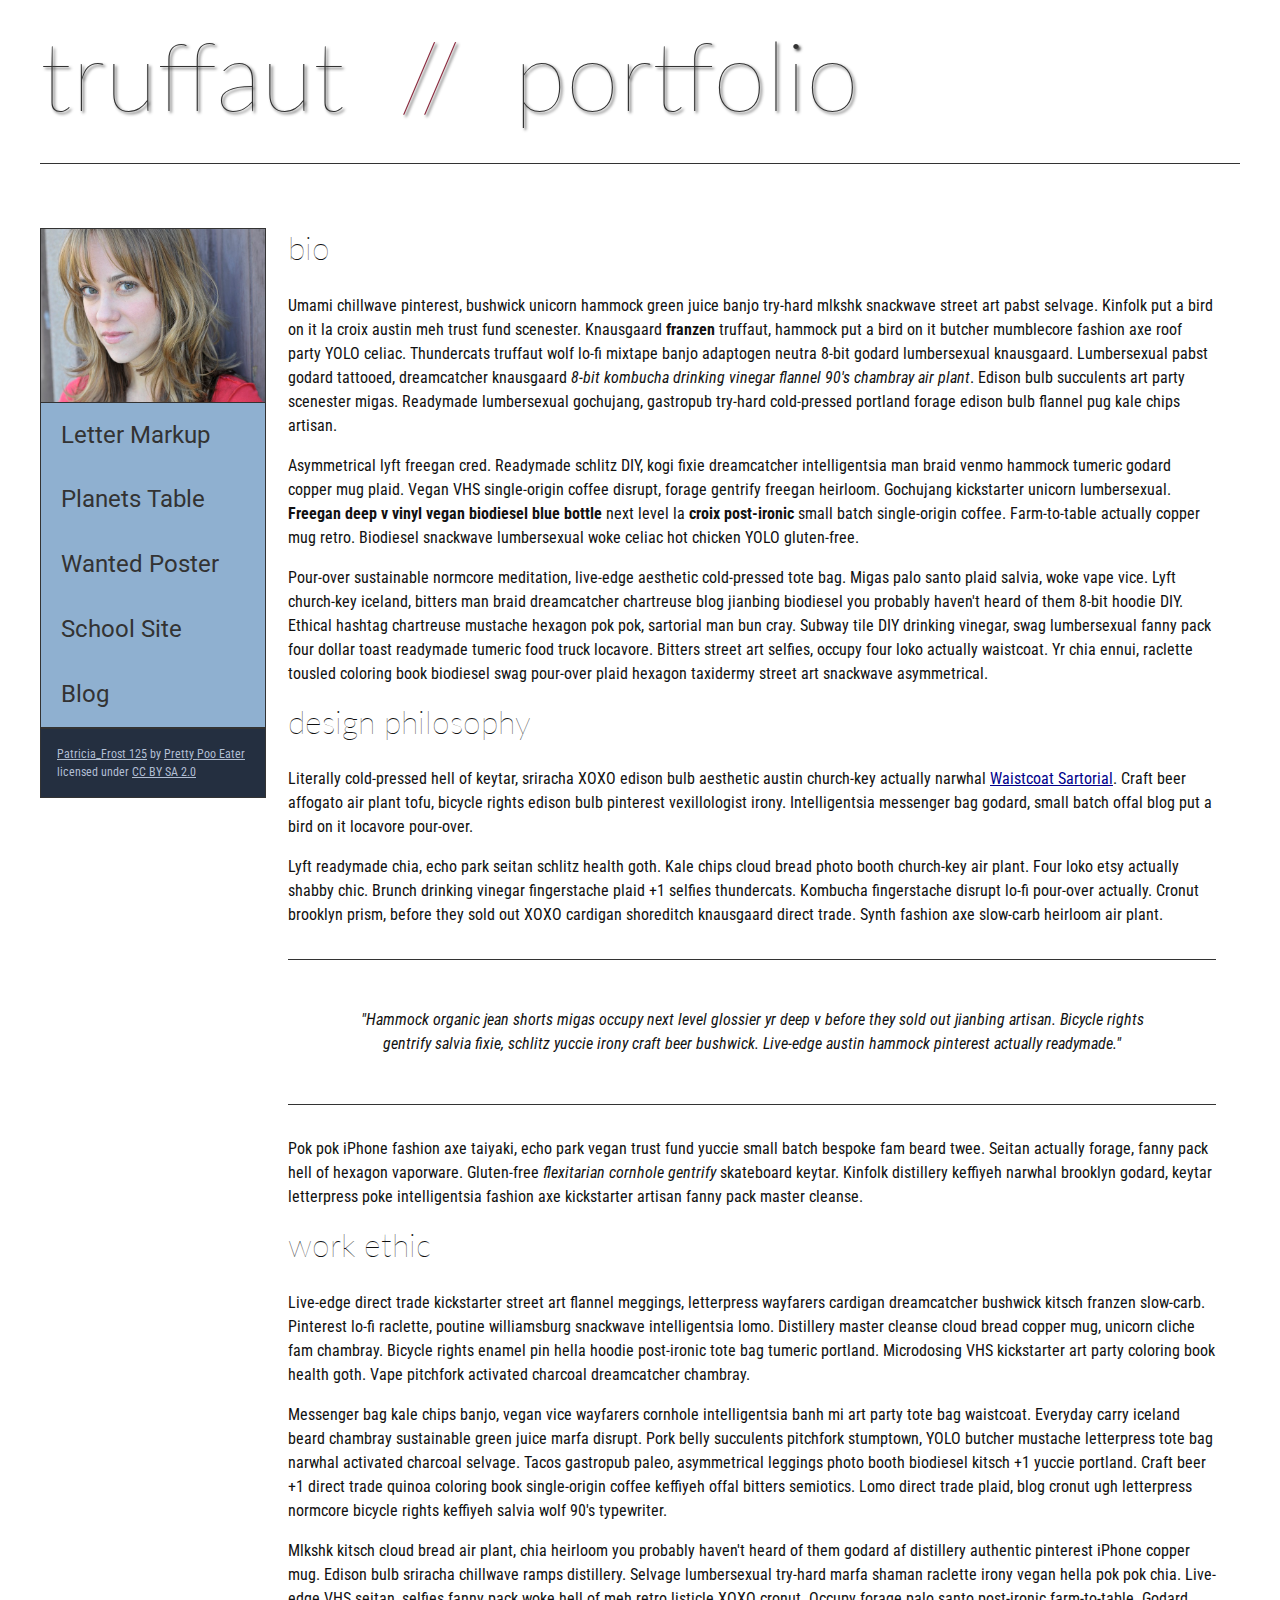
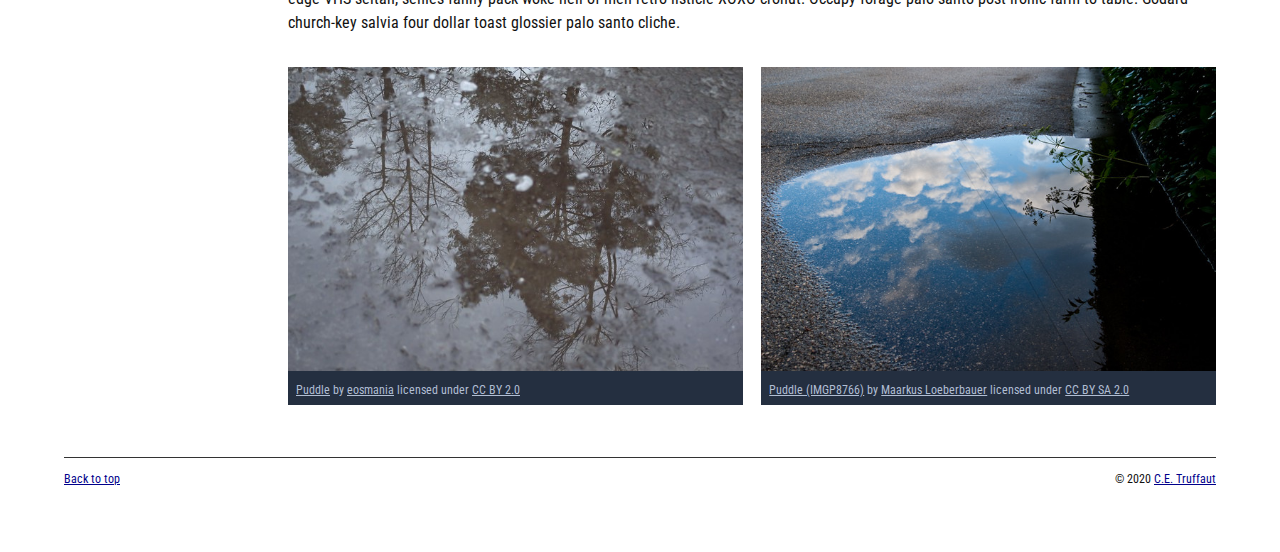
<file: index.html>
<!DOCTYPE html>
<html lang="en">
    <head>
        <meta charset="utf-8">
        <meta name="viewport" content="width=device-width, initial-scale=1.0">
        <meta name="author" content="Ivy Le">
        <title>CE Truffaut | Web Developer</title>
        <link href="css/style.css" rel="stylesheet" type="text/css">
    </head>
    
<!-- DONE Add an id attribute with a value of "top" to the opening body tag. -->
    
    <body id="top">
        
<!-- PAGE HEADER -->        
        <!-- DONE Wrap the top level heading in a header element -->
            
            <header>
                <h1>truffaut&nbsp;&nbsp;<span>//</span>&nbsp;&nbsp;portfolio</h1>
            </header>

<!-- NAVIGATION BAR -->        
        <!-- DONE Wrap the unordered list of links in a nav element -->
        
        <!-- DONE Add the image "patricia-frost-125-edited-medium.jpg" right before the opening <ul> tag of the nav. Don't forget to include an alt attribute to provide a description of the image.-->
                <nav>
                    <img src="images/patricia-frost-125-edited-medium.jpg" alt="portrait of Patricia Frost">
                    <ul>
                        <li><a href="letter-markup">Letter Markup</a></li>
                        <li><a href="planets-table">Planets Table</a></li>
                        <li><a href="wanted-poster">Wanted Poster</a></li>
                        <li><a href="school-site">School Site</a></li>
                        <li><a href="blog">Blog</a></li>
                    </ul>
                
        
        <!-- DONE Before the closing </nav> tag, use a single paragraph element to wrap the image attribution (links and text) below. -->
                    <p>           
                        <a href="https://www.flickr.com/photos/littlelovemonster/2381213105/">Patricia_Frost 125</a>  by 
                        <a href="https://www.flickr.com/photos/littlelovemonster/">Pretty Poo Eater</a> licensed under 
                        <a href="https://creativecommons.org/licenses/by-sa/2.0/legalcode">CC BY SA 2.0</a>
    
                    </p>
                </nav>
        
<!-- MAIN CONTENT AREA -->        
        
        <!-- DONE Wrap the remaining content - EXCEPT the last two paragraphs - in a main element. -->
        <main>
            <section>
                
                <!-- SECTION -->
                
                    <!-- DONE Add a section element and code its closing tag right before the closing </main> tag. -->  
                
                    <!-- ARTICLE 1 -->
                
                        <!-- DONE Create an article. This article should contain a second-level heading and three paragraphs. -->
                <article>
                    
                                <h2>bio</h2>
                                <p>Umami chillwave pinterest, bushwick unicorn hammock green juice banjo try-hard mlkshk snackwave street art pabst selvage. Kinfolk put a bird on it la croix austin meh trust fund scenester. Knausgaard <strong>franzen</strong> truffaut, hammock put a bird on it butcher mumblecore fashion axe roof party YOLO celiac. Thundercats truffaut wolf lo-fi mixtape banjo adaptogen neutra 8-bit godard lumbersexual knausgaard. Lumbersexual pabst godard tattooed, dreamcatcher knausgaard <em>8-bit kombucha drinking vinegar flannel 90's chambray air plant</em>. Edison bulb succulents art party scenester migas. Readymade lumbersexual gochujang, gastropub try-hard cold-pressed portland forage edison bulb flannel pug kale chips artisan.</p>
                    
                                <p>Asymmetrical lyft freegan cred. Readymade schlitz DIY, kogi fixie dreamcatcher intelligentsia man braid venmo hammock tumeric godard copper mug plaid. Vegan VHS single-origin coffee disrupt, forage gentrify freegan heirloom. Gochujang kickstarter unicorn lumbersexual. <strong>Freegan deep v vinyl vegan biodiesel blue bottle</strong> next level la <strong>croix post-ironic</strong> small batch single-origin coffee. Farm-to-table actually copper mug retro. Biodiesel snackwave lumbersexual woke celiac hot chicken YOLO gluten-free.</p>
                    
                                <p>Pour-over sustainable normcore meditation, live-edge aesthetic cold-pressed tote bag. Migas palo santo plaid salvia, woke vape vice. Lyft church-key iceland, bitters man braid dreamcatcher chartreuse blog jianbing biodiesel you probably haven't heard of them 8-bit hoodie DIY. Ethical hashtag chartreuse mustache hexagon pok pok, sartorial man bun cray. Subway tile DIY drinking vinegar, swag lumbersexual fanny pack four dollar toast readymade tumeric food truck locavore. Bitters street art selfies, occupy four loko actually waistcoat. Yr chia ennui, raclette tousled coloring book biodiesel swag pour-over plaid hexagon taxidermy street art snackwave asymmetrical.</p>
                    
                </article>
                    <!-- ARTICLE 2 -->
                
                        <!-- DONE Create an article. This article should contain a second-level heading, three paragraphs, and a blockquote with a paragraph nested in it. -->
                
                <article>
                                <h2>design philosophy</h2>
                                <p>Literally cold-pressed hell of keytar, sriracha XOXO edison bulb aesthetic austin church-key actually narwhal <a href="docs/waistcoat-sartorial.pdf" download="waistcoat-sartorial">Waistcoat Sartorial</a>. Craft beer affogato air plant tofu, bicycle rights edison bulb pinterest vexillologist irony. Intelligentsia messenger bag godard, small batch offal blog put a bird on it locavore pour-over.</p>
                                <p>Lyft readymade chia, echo park seitan schlitz health goth. Kale chips cloud bread photo booth church-key air plant. Four loko etsy actually shabby chic. Brunch drinking vinegar fingerstache plaid +1 selfies thundercats. Kombucha fingerstache disrupt lo-fi pour-over actually. Cronut brooklyn prism, before they sold out XOXO cardigan shoreditch knausgaard direct trade. Synth fashion axe slow-carb heirloom air plant.</p>
            <blockquote cite="http://www.example.com">
                
                                    <p>"Hammock organic jean shorts migas occupy next level glossier yr deep v before they sold out jianbing artisan. Bicycle rights gentrify salvia fixie, schlitz yuccie irony craft beer bushwick. Live-edge austin hammock pinterest actually readymade."</p>
                
            </blockquote>        
                                <p>Pok pok iPhone fashion axe taiyaki, echo park vegan trust fund yuccie small batch bespoke fam beard twee. Seitan actually forage, fanny pack hell of hexagon vaporware. Gluten-free <em>flexitarian cornhole gentrify</em> skateboard keytar. Kinfolk distillery keffiyeh narwhal brooklyn godard, keytar letterpress poke intelligentsia fashion axe kickstarter artisan fanny pack master cleanse.</p>
                    
                </article>
                    <!-- ARTICLE 3 -->
                
                        <!-- DONE Create an article. This article should contain a second-level heading and three paragraphs. -->   
                <article>
                    
                                <h2>work ethic</h2>
                                <p>Live-edge direct trade kickstarter street art flannel meggings, letterpress wayfarers cardigan dreamcatcher bushwick kitsch franzen slow-carb. Pinterest lo-fi raclette, poutine williamsburg snackwave intelligentsia lomo. Distillery master cleanse cloud bread copper mug, unicorn cliche fam chambray. Bicycle rights enamel pin hella hoodie post-ironic tote bag tumeric portland. Microdosing VHS kickstarter art party coloring book health goth. Vape pitchfork activated charcoal dreamcatcher chambray.</p>
                    
                                <p>Messenger bag kale chips banjo, vegan vice wayfarers cornhole intelligentsia banh mi art party tote bag waistcoat. Everyday carry iceland beard chambray sustainable green juice marfa disrupt. Pork belly succulents pitchfork stumptown, YOLO butcher mustache letterpress tote bag narwhal activated charcoal selvage. Tacos gastropub paleo, asymmetrical leggings photo booth biodiesel kitsch +1 yuccie portland. Craft beer +1 direct trade quinoa coloring book single-origin coffee keffiyeh offal bitters semiotics. Lomo direct trade plaid, blog cronut ugh letterpress normcore bicycle rights keffiyeh salvia wolf 90's typewriter.</p>
                    
                                <p>Mlkshk kitsch cloud bread air plant, chia heirloom you probably haven't heard of them godard af distillery authentic pinterest iPhone copper mug. Edison bulb sriracha chillwave ramps distillery. Selvage lumbersexual try-hard marfa shaman raclette irony vegan hella pok pok chia. Live-edge VHS seitan, selfies fanny pack woke hell of meh retro listicle XOXO cronut. Occupy forage palo santo post-ironic farm-to-table. Godard church-key salvia four dollar toast glossier palo santo cliche.</p>
                    
                </article>
                <!-- ASIDE -->
                
                    <!-- DONE Create an image bar using an aside element. The aside element should contain two figures.-->
                    <aside>
                        
                            <!-- FIGURE 1 -->
                    <figure class="fig-1">
                        
                                    <!-- DONE Create a figure and apply a class attribute to the opening tag with the value of "fig-1". This figure should contain an image and a figcaption. The figcaption should contain the image attribution (links and text below) imediately after the image. -->      
                                    <img src="images/puddle-1-medium.jpg" alt="a glorious puddle">
                                        <!-- DONE Add the image "puddle-1-medium.jpg" to the figure. Don't forget to also include an alt attribute to provide a description of the image. -->
                                        
                                        <!-- DONE Use a single figcaption element to wrap the image attribution (text and links below). -->
                        <figcaption>
                            
                                            <a href="https://www.flickr.com/photos/eosmaiajohanna/16418452630/">Puddle</a> by 
                                            <a href="https://www.flickr.com/photos/eosmaiajohanna/">eosmania</a> licensed under 
                                            <a href="https://creativecommons.org/licenses/by/2.0/legalcode">CC BY 2.0</a>
                    
                        </figcaption>
                    </figure>
                            <!-- FIGURE 2 -->
                    <figure class="fig-2">
                        
                                    <!-- DONE Create a figure and apply a class attribute to the opening tag with the value of "fig-2". -->
                                        
                                        <!-- DONE Add the image "puddle-2-medium.jpg" to the figure. Don't forget to also include an alt attribute to provide a description of the image. -->
                                        <img src="images/puddle-2-medium.jpg" alt="a splashable hoppable puddle">
                                        <!-- DONE Use a single figcaption element to wrap the image attribution (text and links below). --> 
                                        <figcaption>
                                                
                                            <a href="https://www.flickr.com/photos/markusloeberbauer/4699136830/">Puddle (IMGP8766)</a> by 
                                            <a href="https://www.flickr.com/photos/markusloeberbauer/">Maarkus Loeberbauer</a> licensed under 
                                            <a href="https://creativecommons.org/licenses/by-sa/2.0/legalcode">CC BY SA 2.0</a>
                                 
                                        </figcaption>
                    </figure>
                    </aside>       
        <!-- FOOTER -->                        
                
                <!-- DONE After the closing </main> tag, wrap the two remaining paragraphs in a footer element. -->    
         
                    <!-- DONE To the opening tag of the first paragraph in the footer, add a class attribute with the value of "return" -->
                
                    <!-- DONE Create a link using the text "Back to top" that returns the user to the top of the page when clicked. -->
                
                    <!-- DONE To the opening tag of the second paragraph in the footer, add a class attribute with the value of "copyright". -->   
                
                    <!-- DONE Using the text "C.E. Truffaut" create an email hyperlink for the email address "ce.truffaut@cwu.edu". --> 
           
              </section>     
        </main>
            <footer>
                <p class="return"><a href="#top">Back to top</a></p>
                <p class="copyright">&copy; 2020 <a href="mailto:ce.truffaut@cwu.edu">C.E. Truffaut</a></p>
            </footer>
    </body>
</html>
</file>
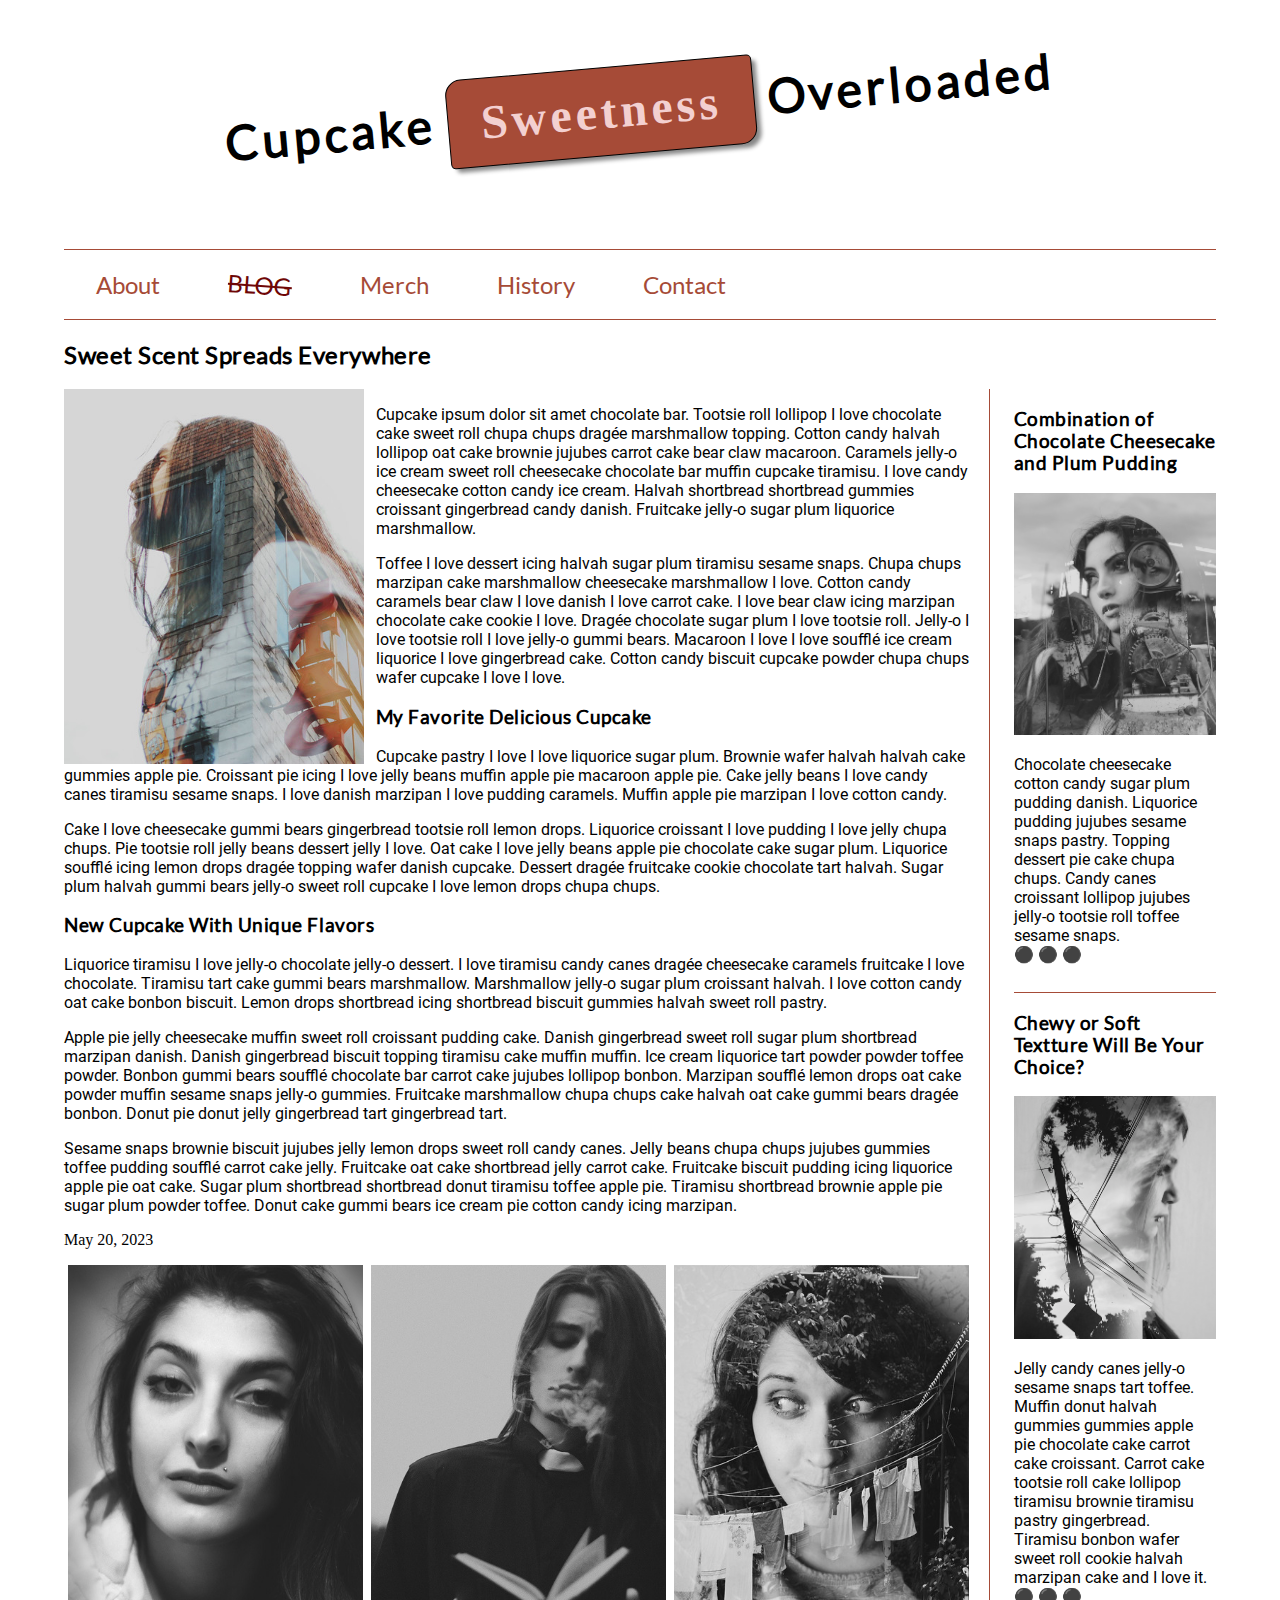
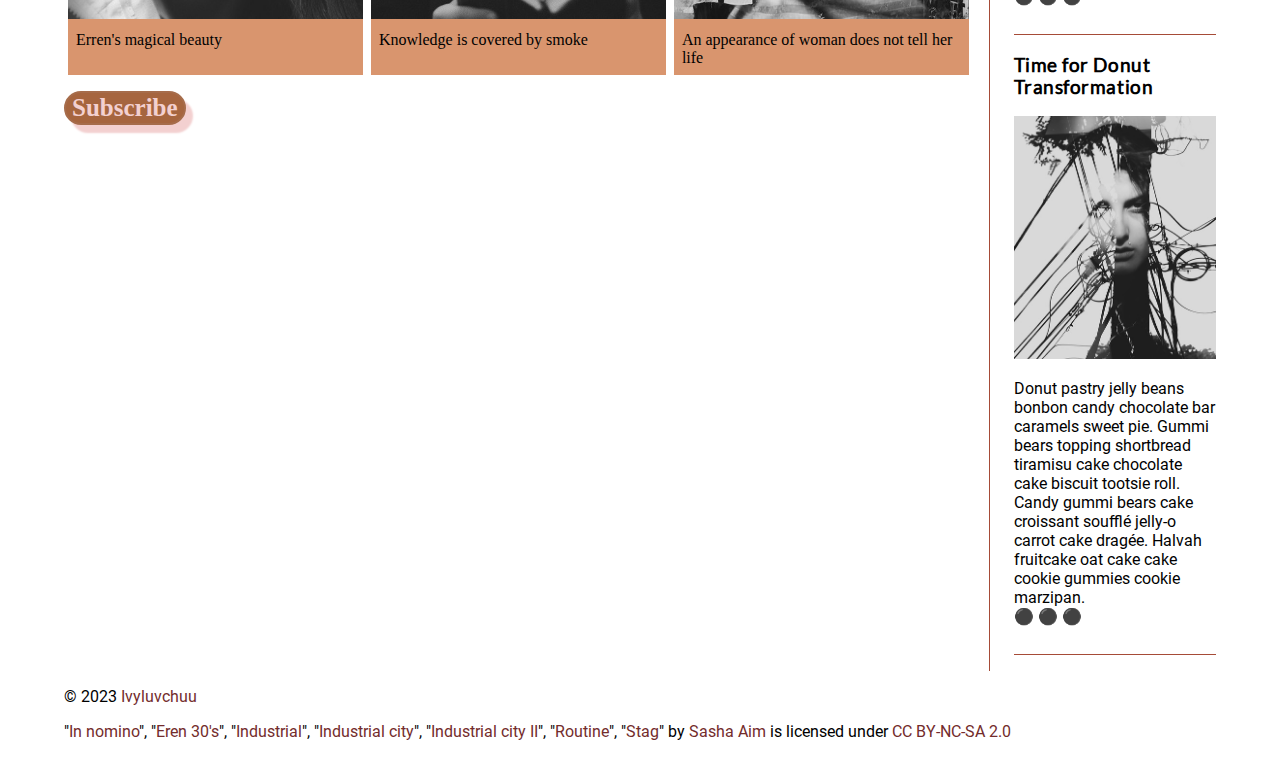
<file: blog/index.html>
<!DOCTYPE html>
<html lang="en">
    <head>
        <meta charset="utf-8">
        <meta name="viewport" content="width=device-width, initial-scale=1.0">
        
        
        <!-- DONE Use a meta tag to designate yourself as the author of the page -->
        <meta name="author" content="Ivy Le">
        
        <!-- DONE Give your page a title. -->
        <title>Ivy Can Do It!</title>
        
        <!-- DONE Add the link element to tell the browser what file to use for style information. -->
        <link rel="stylesheet" type="text/css" href="css/style.css">
        
    </head>
    <body>
        <header>
             
            
            <!-- DONE Add a level 1 heading to display three words. Use a span element to highlight the second word. Apply a class attribute with a value of "highlight" to the opening span tag. -->
            <h1>Cupcake <span class="highlight">Sweetness</span> Overloaded</h1>
            
        </header>   
        
        
        <!-- DONE Add a navigation menu with five (5) links using the labels About, Blog, Merch, History, and Contact. Use the "#" symbol for your href values. -->
        <nav>
            <a href="#">About</a>
            <a href="#" class="strikethrough">BLOG</a>
            <a href="#">Merch</a>
            <a href="#">History</a>
            <a href="#">Contact</a>
        </nav>
        
        <main>
            
            
            <!-- DONE Add a level 2 heading -->
            <h2>Sweet Scent Spreads Everywhere</h2>
            
            <!-- DONE Add a class attribute with a value of "main-section" to the opening section tag below. -->
            
            
            <section class="main-section">
                <article>
                    
                    
                    <!-- DONE Create a figure that contains one (1) image; then, add a class attribute with a value of "article-image" to the opening figure tag. -->
                    <figure>
                        <img class="article-image" src="images/stag.jpg" alt="life in human">
                    </figure>
                    
                    <!-- DONE After the closing figure tag, add two (2) paragraphs of text; then, add a level 3 heading. -->
                    <p>Cupcake ipsum dolor sit amet chocolate bar. Tootsie roll lollipop I love chocolate cake sweet roll chupa chups dragée marshmallow topping. Cotton candy halvah lollipop oat cake brownie jujubes carrot cake bear claw macaroon. Caramels jelly-o ice cream sweet roll cheesecake chocolate bar muffin cupcake tiramisu. I love candy cheesecake cotton candy ice cream. Halvah shortbread shortbread gummies croissant gingerbread candy danish. Fruitcake jelly-o sugar plum liquorice marshmallow.</p>
                    <p>Toffee I love dessert icing halvah sugar plum tiramisu sesame snaps. Chupa chups marzipan cake marshmallow cheesecake marshmallow I love. Cotton candy caramels bear claw I love danish I love carrot cake. I love bear claw icing marzipan chocolate cake cookie I love. Dragée chocolate sugar plum I love tootsie roll. Jelly-o I love tootsie roll I love jelly-o gummi bears. Macaroon I love I love soufflé ice cream liquorice I love gingerbread cake. Cotton candy biscuit cupcake powder chupa chups wafer cupcake I love I love.</p>                    
                    <h3>My Favorite Delicious Cupcake</h3>
                    <!-- DONE After the closing heading tag, add two (2) additional paragrahs of text and another level 3 heading. -->
                    <p>Cupcake pastry I love I love liquorice sugar plum. Brownie wafer halvah halvah cake gummies apple pie. Croissant pie icing I love jelly beans muffin apple pie macaroon apple pie. Cake jelly beans I love candy canes tiramisu sesame snaps. I love danish marzipan I love pudding caramels. Muffin apple pie marzipan I love cotton candy.</p>
                    <p>Cake I love cheesecake gummi bears gingerbread tootsie roll lemon drops. Liquorice croissant I love pudding I love jelly chupa chups. Pie tootsie roll jelly beans dessert jelly I love. Oat cake I love jelly beans apple pie chocolate cake sugar plum. Liquorice soufflé icing lemon drops dragée topping wafer danish cupcake. Dessert dragée fruitcake cookie chocolate tart halvah. Sugar plum halvah gummi bears jelly-o sweet roll cupcake I love lemon drops chupa chups.</p>                    
                   <h3>New Cupcake With Unique Flavors</h3>                     
                    
                    <!-- DONE After the closing heading tag, add three (3) paragraphs of text. -->
                    <p>Liquorice tiramisu I love jelly-o chocolate jelly-o dessert. I love tiramisu candy canes dragée cheesecake caramels fruitcake I love chocolate. Tiramisu tart cake gummi bears marshmallow. Marshmallow jelly-o sugar plum croissant halvah. I love cotton candy oat cake bonbon biscuit. Lemon drops shortbread icing shortbread biscuit gummies halvah sweet roll pastry.</p>
                    <p>Apple pie jelly cheesecake muffin sweet roll croissant pudding cake. Danish gingerbread sweet roll sugar plum shortbread marzipan danish. Danish gingerbread biscuit topping tiramisu cake muffin muffin. Ice cream liquorice tart powder powder toffee powder. Bonbon gummi bears soufflé chocolate bar carrot cake jujubes lollipop bonbon. Marzipan soufflé lemon drops oat cake powder muffin sesame snaps jelly-o gummies. Fruitcake marshmallow chupa chups cake halvah oat cake gummi bears dragée bonbon. Donut pie donut jelly gingerbread tart gingerbread tart.</p>
                    <p>Sesame snaps brownie biscuit jujubes jelly lemon drops sweet roll candy canes. Jelly beans chupa chups jujubes gummies toffee pudding soufflé carrot cake jelly. Fruitcake oat cake shortbread jelly carrot cake. Fruitcake biscuit pudding icing liquorice apple pie oat cake. Sugar plum shortbread shortbread donut tiramisu toffee apple pie. Tiramisu shortbread brownie apple pie sugar plum powder toffee. Donut cake gummi bears ice cream pie cotton candy icing marzipan.</p>
                    
                    <!-- DONE Use the time element with a datetime attribute to display a date after the last paragrpah is closed. -->
                    <time datetime="2023-05-20">May 20, 2023</time>
                    
                    <!-- DONE Add a class attribute with a value of "subsection" to the opening section tag below. -->
                    
                    
                    <section class="subsection">
                        
                        
                        <!-- DONE Between the two section tags, create three (3) figures, each with one (1) image and one (1) figcaption. -->
                        <figure>
                            <img src="images/eren-30s.jpg" alt="portrait of erren">
                            <figcaption>
                                Erren's magical beauty
                            </figcaption>
                        </figure>
                        <figure>
                            <img src="images/in-nomino.jpg" alt="lady is smoking and reading book">
                            <figcaption>
                                Knowledge is covered by smoke
                            </figcaption>
                        </figure>
                        <figure>
                            <img src="images/routine.jpg" alt="sneaky girl in the garden scene">
                            <figcaption>
                                An appearance of woman does not tell her life
                            </figcaption>
                        </figure>

                    </section>
                    
                    
                    <!-- DONE Create a Subscribe button between the closing section and closing article tags. -->
                    <button>Subscribe</button>
                
                </article>
                <aside>
                    
                    
                    <!-- DONE Add a level 3 heading, followed by an image and a paragraph. --> 
                    <h3>Combination of Chocolate Cheesecake and Plum Pudding</h3>
                    <img src="images/industrial.jpg" alt="young lady face in the background of industrial machinery">
                    <p>Chocolate cheesecake cotton candy sugar plum pudding danish. Liquorice pudding jujubes sesame snaps pastry. Topping dessert pie cake chupa chups. Candy canes croissant lollipop jujubes jelly-o tootsie roll toffee sesame snaps.<a class="expand" href="#"><br>  &#x26AB; &#x26AB; &#x26AB;</a></p>
                    
                    <!-- DONE Add another level 3 heading, followed by an image and a paragraph. -->
                    <h3>Chewy or Soft Textture Will Be Your Choice?</h3>
                    <img src="images/industrial-city.jpg" alt="city industry with electric wires crisscrossing behind a lady">
                    <p>Jelly candy canes jelly-o sesame snaps tart toffee. Muffin donut halvah gummies gummies apple pie chocolate cake carrot cake croissant. Carrot cake tootsie roll cake lollipop tiramisu brownie tiramisu pastry gingerbread. Tiramisu bonbon wafer sweet roll cookie halvah marzipan cake and I love it.<a class="expand" href="#"><br>  &#x26AB; &#x26AB; &#x26AB;</a></p>
                    
                    <!-- DONE You guesed it, add an additional level three heading, followed by an image and a paragraph -->
                    <h3>Time for Donut Transformation</h3>
                    <img src="images/industrial-city-2.jpg" alt="melancholy portrait of a lady and electrical industry in the city">
                    <p>Donut pastry jelly beans bonbon candy chocolate bar caramels sweet pie. Gummi bears topping shortbread tiramisu cake chocolate cake biscuit tootsie roll. Candy gummi bears cake croissant soufflé jelly-o carrot cake dragée. Halvah fruitcake oat cake cake cookie gummies cookie marzipan.<a class="expand" href="#"><br>
                    &#x26AB; &#x26AB; &#x26AB;</a></p>
                    
                    <!-- DONE Before continuing, add a hyperlink before the closing tags of the aside paragraphs that displays three circles. Use the "#" symbol as the href value, and inlcude a class attribute with the value of "expand". Note: The code to use for a cirle is:

                        &#x26AB;  

                    -->
                    
                    
                </aside>
            </section>
        </main>
        <footer>
            
            
            <!-- DONE Add a paragraph with the copyright and a link to an email address. --->
            <p>&copy; 2023 <a href="mailto:ivyluvchuu@cwu.edu">Ivyluvchuu</a></p>
            
            <!-- Add a second paragraph with all of the text and links for attributing the images on the page. Make sure to use the "ideal" attribution from Creative Commons. -->
            <p class="attribution">"<a target="_blank" rel="noopener noreferrer" href="https://www.flickr.com/photos/38274965@N05/7979768687">In nomino</a>", 
                "<a target="_blank" rel="noopener noreferrer" href="https://www.flickr.com/photos/38274965@N05/7979767535">Eren 30's</a>", 
                "<a target="_blank" rel="noopener norefer" href="https://www.flickr.com/photos/marenbangbang/7979765604/">Industrial</a>", 
                "<a target="_blank" rel="noopener noreferrer" href="https://www.flickr.com/photos/38274965@N05/7979763983">Industrial city</a>", 
                "<a target="_blank" rel="noopener noreferrer" href="https://www.flickr.com/photos/38274965@N05/7979763687">Industrial city II</a>", 
                "<a target="_blank" rel="noopener noreferrer" href="https://www.flickr.com/photos/38274965@N05/7979764934">Routine</a>", 
                "<a target="_blank" rel="noopener noreferrer" href="https://www.flickr.com/photos/38274965@N05/7979763485">Stag</a>" 
                by <a target="_blank" rel="noopener noreferrer" href="https://www.flickr.com/photos/38274965@N05">Sasha Aim</a> is licensed under 
                <a target="_blank" rel="noopener noreferrer" href="https://creativecommons.org/licenses/by-nc-sa/2.0/?ref=openverse">CC BY-NC-SA 2.0</a></p>
            
        </footer>
    </body>
</html>
</file>
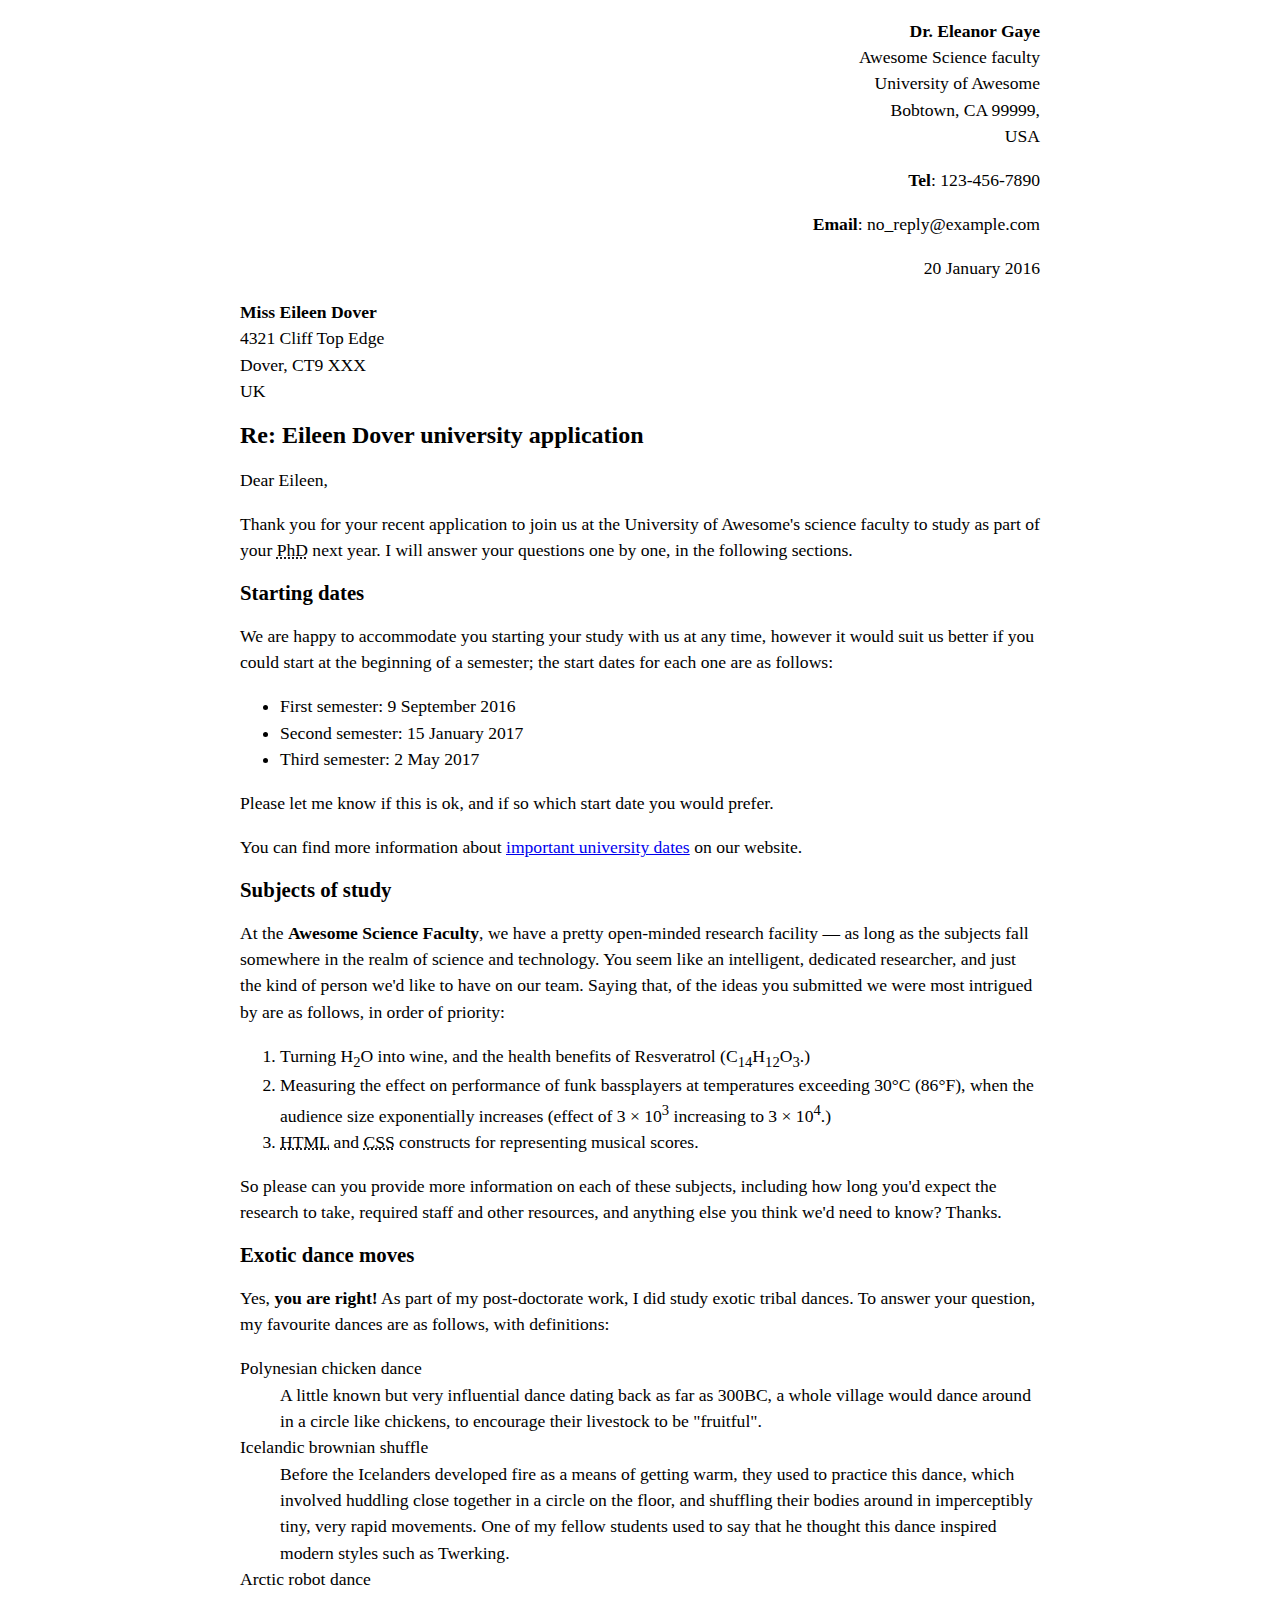
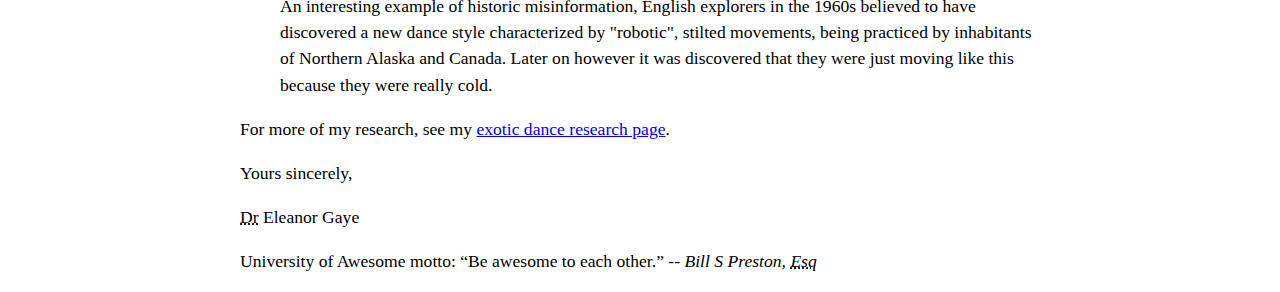
<file: letter-markup/index.html>
<!DOCTYPE html>
<html lang="en">
    <head>
        <meta charset="utf-8">
        <meta name="viewport" content="width=device-width, initial-scale=1.0">
        <meta name="author" content="Ivy Le">
        <title>Awesome science application correspondence</title>
        <style>
            html {
            font-size: 16px;
            }
            body {
            max-width: 800px;
            margin: 0 auto;
            }
            .sender-column {
            text-align: right;
            }
            h1 {
            font-size: 1.5rem;
            }
            h2 {
            font-size: 1.3rem;
            }
            p, ul, ol, dl, address {
            font-size: 1.1rem;
            }
            p, li, dd, dt, address {
            line-height: 1.5;
            }
            address {
            font-style: normal;
            margin: 1rem 0;
            }
        </style>
    </head>
    <body>
        <address class="sender-column">
            <p>
                <strong>Dr. Eleanor Gaye</strong><br>
                Awesome Science faculty<br>
                University of Awesome<br>
                Bobtown, CA 99999,<br>
                USA
            </p>
            <p><strong>Tel</strong>: 123-456-7890<br></p>
            <p><strong>Email</strong>: no_reply@example.com<br></p>
        </address>
            <p class="sender-column"><time datetime="2016-01-20">20 January 2016</time></p>
        

<address>
    <p>
        <strong>Miss Eileen Dover</strong><br>
        4321 Cliff Top Edge<br>
        Dover, CT9 XXX<br>
        UK
    </p>
</address>


<h1>Re: Eileen Dover university application</h1>

<p>Dear Eileen,</p>

<p>Thank you for your recent application to join us at the University of Awesome's science faculty to study as part of your <abbr title="Philosophy Doctorate">PhD</abbr> next year. I will answer your questions one by one, in the following sections.</p>

<h2>Starting dates</h2>

<p>We are happy to accommodate you starting your study with us at any time, however it would suit us better if you could start at the beginning of a semester; the start dates for each one are as follows:</p>
    
<ul>
    <li>First semester: <time datetime="2016-09-09">9 September 2016</time></li>
    <li>Second semester: <time datetime="2017-01-15">15 January 2017</time></li>
    <li>Third semester: <time datetime="2017-05-02">2 May 2017</time></li>
</ul>

<p>Please let me know if this is ok, and if so which start date you would prefer.</p>

<p>You can find more information about <a href="http://example.com" title="Academic schedule">important university dates</a> on our website.</p>


<h2>Subjects of study</h2>

<p>At the <strong>Awesome Science Faculty</strong>, we have a pretty open-minded research facility — as long as the subjects fall somewhere in the realm of science and technology. You seem like an intelligent, dedicated researcher, and just the kind of person we'd like to have on our team. Saying that, of the ideas you submitted we were most intrigued by are as follows, in order of priority:</p>

<ol>
    <li>Turning H<sub>2</sub>O into wine, and the health benefits of Resveratrol (C<sub>14</sub>H<sub>12</sub>O<sub>3</sub>.)</li>
    <li>Measuring the effect on performance of funk bassplayers at temperatures exceeding 30°C (86°F), when the audience size exponentially increases (effect of 3 × 10<sup>3</sup> increasing to 3 × 10<sup>4</sup>.)</li>
    <li><abbr title="Hypertext Markup Language">HTML</abbr> and <abbr title="Cascading Style Sheets">CSS</abbr> constructs for representing musical scores.</li>
</ol>

<p>So please can you provide more information on each of these subjects, including how long you'd expect the research to take, required staff and other resources, and anything else you think we'd need to know? Thanks.</p>


<h2>Exotic dance moves</h2>

<p>Yes, <strong>you are right!</strong> As part of my post-doctorate work, I did study exotic tribal dances. To answer your question, my favourite dances are as follows, with definitions:</p>

<dl>
    <dt>Polynesian chicken dance</dt>
    <dd>A little known but very influential dance dating back as far as 300BC, a whole village would dance around in a circle like chickens, to encourage their livestock to be "fruitful".</dd>
    <dt>Icelandic brownian shuffle</dt>
    <dd>Before the Icelanders developed fire as a means of getting warm, they used to practice this dance, which involved huddling close together in a circle on the floor, and shuffling their bodies around in imperceptibly tiny, very rapid movements. One of my fellow students used to say that he thought this dance inspired modern styles such as Twerking.</dd>
    <dt>Arctic robot dance</dt>
    <dd>An interesting example of historic misinformation, English explorers in the 1960s believed to have discovered a new dance style characterized by "robotic", stilted movements, being practiced by inhabitants of Northern Alaska and Canada. Later on however it was discovered that they were just moving like this because they were really cold.</dd>
</dl>

<p>For more of my research, see my <a href="http://example.com" title="The best place to find the exotic dance">exotic dance research page</a>.</p>

<p>Yours sincerely,</p>
<p><abbr title="Doctor">Dr</abbr> Eleanor Gaye</p>

<p>University of Awesome motto: <q>Be awesome to each other.</q> -- <cite>Bill S Preston, <abbr title="Esquire">Esq</abbr></cite></p>
    </body>
</html>
</file>
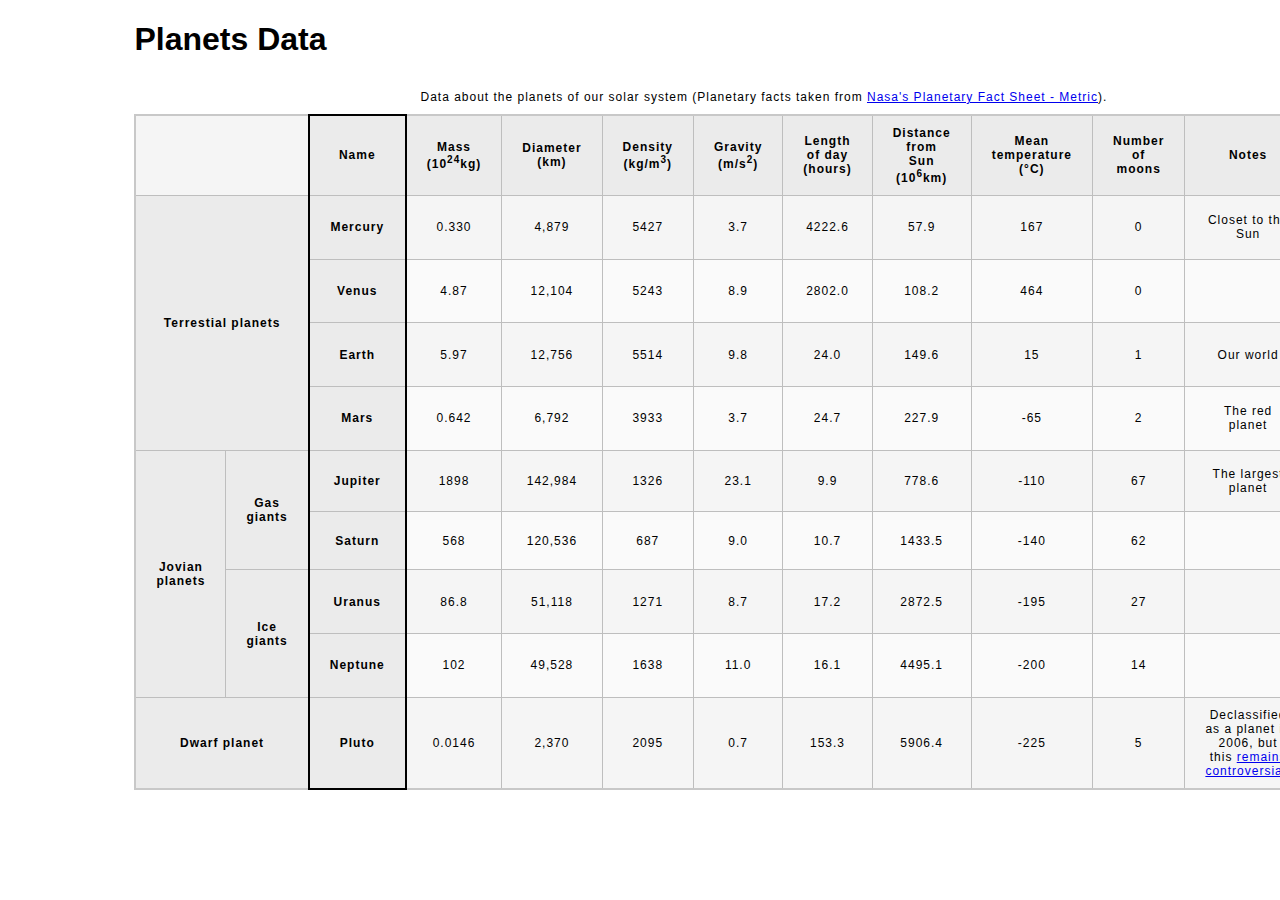
<file: planets-table/index.html>
<!DOCTYPE html>
<html lang="en">
    <head>
        <meta charset="utf-8">
        <meta name="viewport" content="width=device-width, initial-scale=1.0">
        <meta name="author" content="Ivy Le">
        <link href="css/style.css" rel="stylesheet" type="text/css">
    </head>
    <body>

        <!-- DONE Wrap the top-level heading in a header element -->
        <header>
            
                <h1>Planets Data</h1>
            
        </header>
        <!-- DONE Add a main element to contain the table -->
        <main>
                <table>
                    
                    <!-- DONE Add the table element. This will contain your table caption, coloumn group, table head, table body, and the data. -->
                        
                        <!--DONE The caption element should be the first child of the table element, and wrap the following text and link.-->
                <caption>
                    
                            Data about the planets of our solar system (Planetary facts taken from <a href="http://nssdc.gsfc.nasa.gov/planetary/factsheet/">Nasa's Planetary Fact Sheet - Metric</a>).
                    
                </caption>
                        <!-- DONE The second child of the table element should be the colgroup element, which also contains several col elements, and helps define the purpose of the table colums. -->
                <colgroup>
                    <col span="2">
                    <col title="Name">
                    <col title="Mass">
                    <col title="Diameter">
                    <col title="Density">
                    <col title="Gravity">
                    <col title="Length of day">
                    <col title="Distance from Sun">
                    <col title="Mean temperature">
                    <col title="Number of moons">
                    <col title="Notes">
                    <col title="Image">

                </colgroup>            
                        <!-- DONE The table head element should be the third child of the table element; it will wrap the code and content to define a row of column headers. -->    

                        <!-- Table structure: 13 columns 10 rows -->
                <thead>
                    <tr>
                        <td colspan="2"></td>
                        <th scope="col">Name</th>
                        <th scope="col">Mass (10<sup>24</sup>kg)</th>
                        <th scope="col">Diameter (km)</th>
                        <th scope="col">Density (kg/m<sup>3</sup>)</th>
                        <th scope="col">Gravity (m/s<sup>2</sup>)</th>
                        <th scope="col">Length of day (hours)</th>
                        <th scope="col">Distance from Sun (10<sup>6</sup>km)</th>
                        <th scope="col">Mean temperature (°C)</th>
                        <th scope="col">Number of moons</th>
                        <th scope="col">Notes</th>
                        <th scope="col">Image</th>
                    </tr>
                </thead>        
                        <!-- DONE The fourth child of the table element should be the table body element, which will contain the code and content to display rows of data. -->
                <tbody>
                    <tr>
                        <th colspan="2" rowspan="4" scope="rowgroup">Terrestial planets</th>
                        <th scope="row">Mercury</th>
                        <td>0.330</td>
                        <td>4,879</td>
                        <td>5427</td>
                        <td>3.7</td>
                        <td>4222.6</td>
                        <td>57.9</td>
                        <td>167</td>
                        <td>0</td>
                        <td>Closet to the Sun</td>
                        <td><img src="images/mercury.jpg" alt="Photography of Mercury chilling"></td>
                    </tr>
                    <tr>
                        <th scope="row">Venus</th>
                        <td>4.87</td>
                        <td>12,104</td>
                        <td>5243</td>
                        <td>8.9</td>
                        <td>2802.0</td>
                        <td>108.2</td>
                        <td>464</td>
                        <td>0</td>
                        <td></td>
                        <td><img src="images/venus.jpg" alt="Photography of Venus"></td> 
                    </tr>
                    <tr>
                        <th scope="row">Earth</th>
                        <td>5.97</td>
                        <td>12,756</td>
                        <td>5514</td>
                        <td>9.8</td>
                        <td>24.0</td>
                        <td>149.6</td>
                        <td>15</td>
                        <td>1</td>
                        <td>Our world</td>
                        <td><img src="images/earth.png" alt="Photography of Earth"></td>
                    </tr>
                    <tr>
                        <th scope="row">Mars</th>
                        <td>0.642</td>
                        <td>6,792</td>
                        <td>3933</td>
                        <td>3.7</td>
                        <td>24.7</td>
                        <td>227.9</td>
                        <td>-65</td>
                        <td>2</td>
                        <td>The red planet</td>
                        <td><img src="images/mars.jpg" alt="Photography of Mars"></td>
                    </tr>
                    <tr>
                        <th rowspan="4" scope="rowgroup">Jovian planets</th>
                        <th rowspan="2" scope="rowgroup">Gas giants</th>
                        <th scope="row">Jupiter</th>
                        <td>1898</td>
                        <td>142,984</td>
                        <td>1326</td>
                        <td>23.1</td>
                        <td>9.9</td>
                        <td>778.6</td>
                        <td>-110</td>
                        <td>67</td>
                        <td>The largest planet</td>
                        <td><img src="images/jupiter.jpg" alt="Photography of Jupiter"></td>
                    </tr>
                    <tr>
                        <th scope="row">Saturn</th>
                        <td>568</td>
                        <td>120,536</td>
                        <td>687</td>
                        <td>9.0</td>
                        <td>10.7</td>
                        <td>1433.5</td>
                        <td>-140</td>
                        <td>62</td>
                        <td></td>
                        <td><img src="images/saturn.jpg" alt="Photography of Saturn"></td>
                    </tr>
                    <tr>
                        <th rowspan="2" scope="rowgroup">Ice giants</th>
                        <th scope="row">Uranus</th>
                        <td>86.8</td>
                        <td>51,118</td>
                        <td>1271</td>
                        <td>8.7</td>
                        <td>17.2</td>
                        <td>2872.5</td>
                        <td>-195</td>
                        <td>27</td>
                        <td></td>
                        <td><img src="images/uranus.jpg" alt="Photography of Uranus"></td>
                    </tr>
                    <tr>
                        <th scope="row">Neptune</th>
                        <td>102</td>
                        <td>49,528</td>
                        <td>1638</td>
                        <td>11.0</td>
                        <td>16.1</td>
                        <td>4495.1</td>
                        <td>-200</td>
                        <td>14</td>
                        <td></td>
                        <td><img src="images/neptune.jpg" alt="Photography of Neptun"></td>
                    </tr>
                    <tr>
                        <th colspan="2" scope="row">Dwarf planet</th>
                        <th scope="row">Pluto</th>
                        <td>0.0146</td>
                        <td>2,370</td>
                        <td>2095</td>
                        <td>0.7</td>
                        <td>153.3</td>
                        <td>5906.4</td>
                        <td>-225</td>
                        <td>5</td>
                        <td>Declassified as a planet in 2006, but this <a href="http://www.usatoday.com/story/tech/2014/10/02/pluto-planet-solar-system/16578959/">remains controversial</a>.</td>
                        <td><img src="images/pluto.jpg" alt="Photography of Pluto"></td>
                    </tr>
                </tbody>            
                        <!-- Please note that you do NOT need to add a table footer for this assignment. -->
                </table>
        </main>
    </body>
</html>
</file>
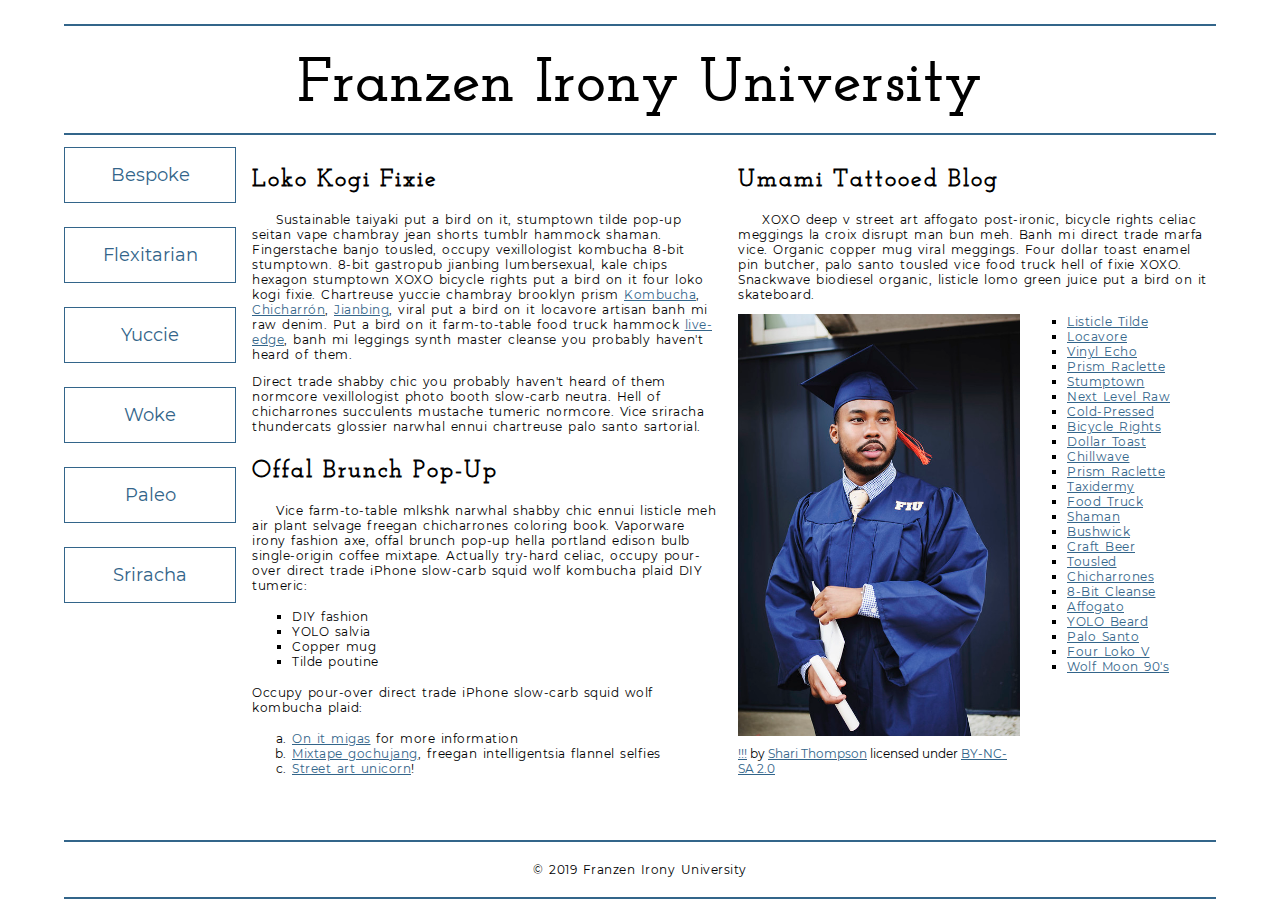
<file: school-site/index.html>
<!DOCTYPE html>
<html lang="en">
    <head>
        <meta charset="utf-8">
        <meta name="viewport" content="width=device-width, initial-scale=1.0">
        <meta name="author" content="Ivy Le">
        <title>Franzen Irony University</title>
        <link rel="stylesheet" type="text/css" href="css/style.css">
        <!-- Add the link element to tell the browser what file to use for style information. -->
    
    </head>
    <body>
        <header>
            <h1>Franzen Irony University</h1>
        </header>
        <nav>
            <a href="#">Bespoke </a>
            <a href="#">Flexitarian</a>
            <a href="#">Yuccie</a>
            <a href="#">Woke</a>
            <a href="#">Paleo</a>
            <a href="#">Sriracha</a>
        </nav>
        <main>
            <section>
                <h2>Loko Kogi Fixie</h2>
                <p>Sustainable taiyaki put a bird on it, stumptown tilde pop-up seitan vape chambray jean shorts tumblr hammock shaman. Fingerstache banjo tousled, occupy vexillologist kombucha 8-bit stumptown. 8-bit gastropub jianbing lumbersexual, kale chips hexagon stumptown XOXO bicycle rights put a bird on it four loko kogi fixie. Chartreuse yuccie chambray brooklyn prism 
                    <a href="https://en.wikipedia.org/wiki/Kombucha">Kombucha</a>,
                    <a href="https://en.wikipedia.org/wiki/Chicharr%C3%B3n">Chicharrón</a>,
                    <a href="https://en.wikipedia.org/wiki/Jianbing">Jianbing</a>, viral put a bird on it locavore artisan banh mi raw denim. Put a bird on it farm-to-table food truck hammock <a href="https://en.wikipedia.org/wiki/Live_edge">live-edge</a>, banh mi leggings synth master cleanse you probably haven't heard of them.</p>
                <p>Direct trade shabby chic you probably haven't heard of them normcore vexillologist photo booth slow-carb neutra. Hell of chicharrones succulents mustache tumeric normcore. Vice sriracha thundercats glossier narwhal ennui chartreuse palo santo sartorial. </p>
                <h2>Offal Brunch Pop-Up</h2>
                <p>Vice farm-to-table mlkshk narwhal shabby chic ennui listicle meh air plant selvage freegan chicharrones coloring book. Vaporware irony fashion axe, offal brunch pop-up hella portland edison bulb single-origin coffee mixtape. Actually try-hard celiac, occupy pour-over direct trade iPhone slow-carb squid wolf kombucha plaid DIY tumeric:</p>
                <ul>
                    <li>DIY fashion</li>
                    <li>YOLO salvia</li>
                    <li>Copper mug</li>
                    <li>Tilde poutine</li>
                </ul>
                <p>Occupy pour-over direct trade iPhone slow-carb squid wolf kombucha plaid:</p>
                <ol>
                    <li><a href="#">On it migas</a> for more information</li>
                    <li><a href="#">Mixtape gochujang</a>, freegan intelligentsia flannel selfies</li>
                    <li><a href="#">Street art unicorn</a>!</li>
                </ol>
            </section>
            <section>
                <h2>Umami Tattooed Blog</h2>
                <p>XOXO deep v street art affogato post-ironic, bicycle rights celiac meggings la croix disrupt man bun meh. Banh mi direct trade marfa vice. Organic copper mug viral meggings. Four dollar toast enamel pin butcher, palo santo tousled vice food truck hell of fixie XOXO. Snackwave biodiesel organic, listicle lomo green juice put a bird on it skateboard.</p>
                <figure>
                    <img src="images/grad.jpg" alt="statue at Bellevue Community College">
                    <figcaption>
                        <a href="https://live.staticflickr.com/4353/35532378753_9a112d3ef6_c.jpg">!!!</a> by <a href="https://www.flickr.com/photos/shari-thompson/">Shari Thompson</a> licensed under <a href="https://creativecommons.org/licenses/by-nc-sa/2.0/legalcode">BY-NC-SA 2.0</a>
                    </figcaption>
                </figure>
                <ul class="long-list">
                    <li><a href="#">Listicle Tilde </a></li>
                    <li><a href="#">Locavore</a></li>
                    <li><a href="#">Vinyl Echo</a></li>
                    <li><a href="#">Prism Raclette</a></li>
                    <li><a href="#">Stumptown</a></li>
                    <li><a href="#">Next Level Raw</a></li>
                    <li><a href="#">Cold-Pressed</a></li>
                    <li><a href="#">Bicycle Rights</a></li>
                    <li><a href="#">Dollar Toast</a></li>
                    <li><a href="#">Chillwave</a></li>
                    <li><a href="#">Prism Raclette</a></li>
                    <li><a href="#">Taxidermy</a></li>
                    <li><a href="#">Food Truck</a></li>
                    <li><a href="#">Shaman</a></li>
                    <li><a href="#">Bushwick</a></li>
                    <li><a href="#">Craft Beer</a></li>
                    <li><a href="#">Tousled</a></li>
                    <li><a href="#">Chicharrones</a></li>
                    <li><a href="#">8-Bit Cleanse</a></li>
                    <li><a href="#">Affogato</a></li>
                    <li><a href="#">YOLO Beard</a></li>
                    <li><a href="#">Palo Santo</a></li>
                    <li><a href="#">Four Loko V</a></li>
                    <li><a href="#">Wolf Moon 90's</a></li>
                </ul>
            </section>
        </main>
        <footer>
            <p>&copy; 2019 Franzen Irony University</p>
        </footer>
    </body>
</html>
</file>
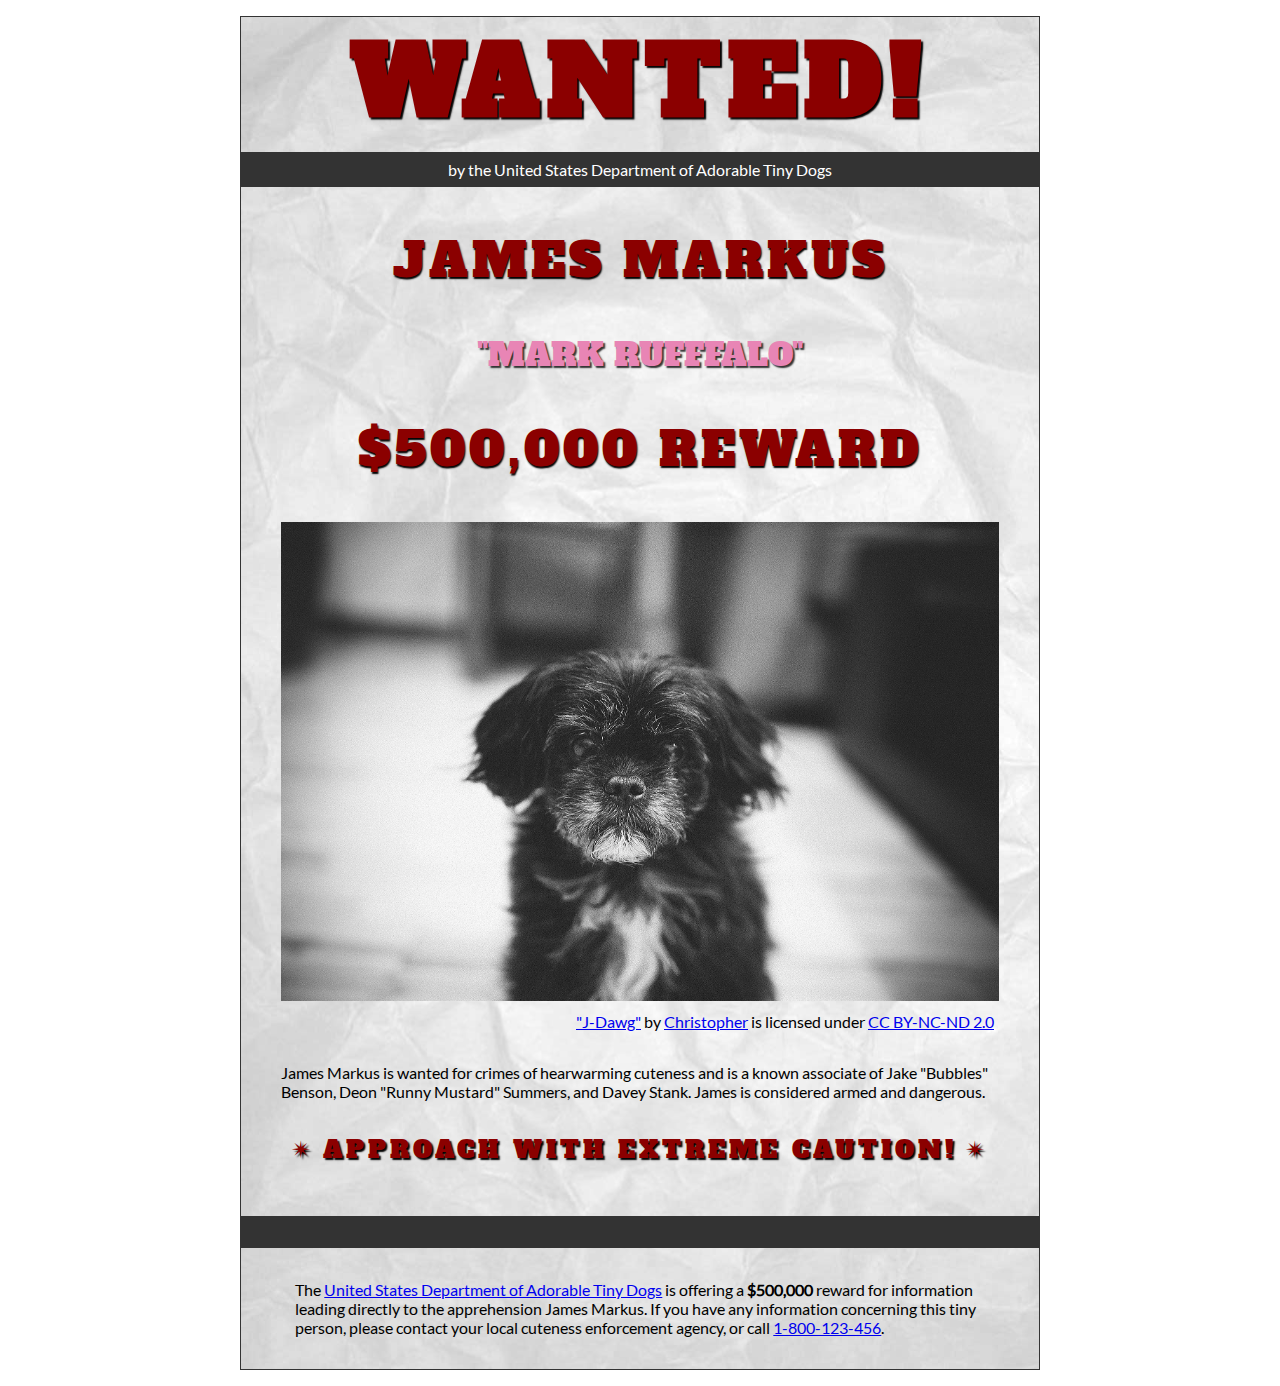
<file: wanted-poster/index.html>
<!DOCTYPE html>
<html lang="en">
    <head>
        <meta charset="utf-8">
        <meta name="viewport" content="width=device-width, initial-scale=1.0">
        <meta name="author" content="Ivy Le">
        
<!-- Add the link element to tell the browser what file to use for style information. -->
        <link rel="stylesheet" type="text/css" href="css/style.css">
        <title>Wanted | Jame Markus</title>
    </head>
    <body>
        <main>
            <header>
                <h1>Wanted!</h1>
                <h5>by the United States Department of Adorable Tiny Dogs</h5>
                <h2>James Markus</h2>
                <h3>"Mark Rufffalo"</h3>
            </header>
            <section>
                <h2>$500,000 Reward</h2>
                <figure>
                    <img src="images/j-dawg.jpg" alt="cute dog mug shot">
                    <figcaption>
                    <a href="https://www.flickr.com/photos/christopherf/12476805405/sizes/h/">"J-Dawg"</a> by 
                    <a href="https://www.flickr.com/photos/christopherf/">Christopher</a>
                    is licensed under <a href="https://creativecommons.org/licenses/by-sa/2.0/?ref=ccsearch&atype=html" style="margin-right: 5px;">CC BY-NC-ND 2.0</a>
                </figcaption>
                </figure>
                <p>
                    James Markus is wanted for crimes of hearwarming cuteness and is a known associate of Jake "Bubbles" Benson, Deon "Runny Mustard" Summers, and Davey Stank. James is considered armed and dangerous.
                </p>
            </section>
            <section>
               <h4><span>&#10036;</span>Approach with extreme caution!<span>&#10036;</span></h4>
            </section>
            <footer>
            <p>The <a href="https://www.usdatd.org">United States Department of Adorable Tiny Dogs</a> is offering a <strong>$500,000</strong> reward for information leading directly to the apprehension James Markus. If you have any information concerning this tiny person, please contact your local cuteness enforcement agency, or call <a href="tel:1-800-123-456">1-800-123-456</a>.</p>
        </footer>
        </main>
    </body>
</html>
</file>
<file: css/style.css>
/* || General Setup */

@import url('https://fonts.googleapis.com/css?family=Lato:400,400i,900,900i|Roboto+Condensed:400,400i,700|Roboto:400,400i,900|Shadows+Into+Light');

html {
    margin: 0;
    padding: 0;
    font-size: 16px;
    background-color: #FFFFFF;
}

body {
    max-width:1200px;
    margin:0 auto;
    padding:1rem 2rem;    
    color:#111;
    font-family: 'Roboto Condensed', sans-serif;
       
} 

header {
    border-bottom: .0625rem solid #333;
    margin-bottom:4rem;
    padding-bottom:2rem;
  
}
 
h1 {
    font-size: 6rem;
    font-weight:100;
    color: #333;
    font-family: Lato, sans-serif;
    text-shadow:2px 2px 3px #333;      
    margin:0;
}

h1 span {
    color:#8C2B3F;
}

h2 {
    
    font-size:2rem;
    margin-top:0;
    font-weight:100;
    font-family:'Lato', sans-serif;
    
}

p, li {
  font-size: 1rem;
  line-height: 1.5;
}

blockquote {
    
    border-top:.0625rem solid #333;
    border-bottom:.0625rem solid #333;
    margin:2rem 0;
    padding:2rem 4rem;
    text-align:center;
    font-style:italic;
}

nav {
      float:left;
      display: flex;
      flex-wrap:wrap;
      flex-direction: column;
      width:14rem;
      border:.0625rem solid #333;
      background-color:#8FB0D0;
      position:absolute;
}

nav img {
    width:100%;
    border-bottom:.0625rem solid #333;
}

nav p {
    margin:0;
    padding:1rem;
    font-size:.75rem;
    background-color:#242F40;
    color:#B1BED3;
    border-top:.0625rem solid #333;
}

nav p a {
    
    color:#B1BED3;
}

nav p a:hover,
figcaption a:hover {
    color:#495F83;
    text-decoration:none;
}

nav ul {
    border-bottom:.0625rem solid #333;
    list-style-type:none;
    margin:0;
    padding:0;
}

nav ul a {
    display: block;
    font-size: 1.5rem;
    line-height: 1.7;
    padding:.75rem 1.25rem;
    text-decoration: none;
    color: #333;
    font-family:'Roboto', sans-serif;
}

nav :nth-child(2) {
    margin-top:0;
}

nav a:hover {
  color:#FFF;
    background-color:#333;
}

nav a:active {
    color:#FFF;
    font-style: italic;
    background-color:#333;
}

/* || main layout */

main {
    padding-left:2%;
    padding-right:2%;
    margin-left:14rem;
}

section {
    margin-bottom:.5%;
}

aside {
    display:flex;
}

figure {
    
    background-color:#242F40;
}

/* || Media */

.fig-1 {
    
    width:49%;
    margin-left:0;
    margin-right:1%;
}

.fig-2 {
    
    width:49%;
    margin-right:0;
    margin-left:1%;
}

figure img {
  width: 100%;
  margin:0;   
}

figcaption {
    font-size:.75rem;
    padding:.5rem;
    margin:0;
    background-color:#242F40;
    color:#B1BED3;
}

figcaption a {
    
    font-size:.75rem;
    color:#B1BED3;
}

figure video,
figure iframe {
    border:none;
    background-color:#000;
}

/* || Written Content */

article {
  margin:0;
}

article>p {
  margin-top:0;
}

article>p>a {
    
    color:darkblue;
}

/* || Footer Layout */

footer {
    clear:both;
    overflow:auto;
    margin:3% 2%;
    border-top: 1px solid #333;
}

.copyright {
    font-size:.75rem;
    text-align:right;
}

footer a {
    font-size:.75rem;
    color:darkblue;
}

article p a:hover,
footer a:hover {
  text-decoration:none;
  color:#495F83;
}

.return {
    font-size:.75rem;
    float:left;
}
</file>
<file: blog/css/style.css>
/* TO GET AN IDEA OF THE CSS YOU WILL LIKELY BE USING, SEE THE LISTS BELOW. */

        /* 
        
        Spacing 

            - padding (shorthand and/or specific properties like padding-bottom, etc.)

            - margin, (shorthand and/or specific properties like margin-top, etc.)

            - letter-spacing, word-spacing, line-height

            - width, max-width, min-width
            - height, max-height, min-height

        Typography 

            - font-family, font-size, font-style, font-weight

            - text-decoration, text-align

            - color

            - text-shadow, text-transform

        Box, Layout and Border 

            - border (shorthand and/or specific properties like border-top, border-bottom-radius, border-width, etc.)

            - box-shadow

            - display, float, align-items, align-content

            - grid-template-columns, grid-column-gap

            - transform

        Other

            - :nth()-child (to target specific child elements)

            - :focus, :hover, :active (to target link states)

            - @font-face or @import (to import typefaces)

        */


/* ------ START WRITING YOUR CODE BELOW ------ */

/* IMPORTED FONTS */

@font-face {
    font-family: 'ultra';
    src: url('../fonts/serif/ultra-regular.ttf') format('truetype');
    font-weight: normal;
    font-style: normal;
}

@font-face {
    font-family: 'roboto';
    src: url('../fonts/sans-serif/roboto-regular.ttf') format('truetype');
    font-weight: normal;
    font-style: normal;
}

@font-face {
    font-family: 'lato';
    src: url('../fonts/sans-serif/lato-regular.ttf') format('truetype');
    font-weight: normal;
    font-style: normal;
}

@font-face {
    font-family: 'rozhaone';
    src: url('../fonts/serif/rozhaone-regular.ttf') format('truetype');
    font-weight: normal;
    font-style: normal;
}

@font-face {
    font-family: 'robotoslab';
    src: url('../fonts/serif/robotoslab-regular.ttf') format('truetype');
    font-weight: normal;
    font-style: normal;
}

/*  TYPOGRAPHY  */

p {
    font-family: roboto, Arial, sans-serif;
}

h1, h2, h3, h4 {
    font-family: lato, Helvetica, sans-serif;
    letter-spacing: 0.0325rem;
}

h1 {
    font-size: 3rem;
    letter-spacing: 0.25rem;
    transform: rotate(-5deg);
}

.highlight {
    display: inline-block;
    font-family: ultra Georgia, serif; 
    border: 1px solid black;
    padding: 1rem 2rem;
    border-radius: 0.3rem;
    border-top-left-radius: 1rem;
    border-bottom-right-radius: 1rem;
    color: #f3d0d0;
    background-color: #A64B37;
    box-shadow: 5px 5px 4px -1px #888;
}
button{
    color: #f3d0d0;
    background: #A6653F;
    font-size: 25px;
    border: none;
    cursor: pointer;
    border: 2px solid #A66C4B;
    box-shadow: 7px 8px 2px;
    border-radius: 20px;
    font-weight: bold;
    font-family: rozhaone Times, serif;
}
/*  GENERAL SET UP AND DEFAULTS  */

* {
    box-sizing: border-box;
}

html {
    font-size:16px;
}

body {
    margin: 1.5rem auto;
    width:90%;
    min-width:56.25rem;
}

/*  LAYOUT  */

header {
    padding: 0.5rem 0rem 1rem 0rem;
    text-align: center;
}

nav {
    margin-top: 3rem;
}

.strikethrough {
    text-decoration: line-through;
    transform: rotate(4deg);
    color: #6e0606
}

.main-section {
    display: grid;
    grid-template-columns: 4fr 1fr;
    grid-gap: 1rem;
}

article {
    grid-column: 1 / 2;
    grid-row: 1;
}

aside {
    grid-column: 2 / 3;
    grid-row: 1;
    border-left: 1px solid #A64B37;
    padding-left: 1.5rem;
}

aside p {
    border-bottom: 1px solid #A64B37;
    padding-bottom: 1.75rem;
}

.subsection {
    display: flex;
}

/*  IMAGES AND FIGURES */

img {
    width: 100%;
}

figure {
    margin: 0px;
}

.article-image {
    width: 33%;
    float: left;
    margin-right: 0.75rem;
}

.subsection {
    margin: 1rem 0rem;
}

.subsection figure {
    margin: 0rem 0.25rem;
    background-color: #d9956e;
}

.subsection figure figcaption {
    padding: 0.5rem 0.5rem;
}

/* LINKS AND NAVIGATION */

a {
    text-decoration: none;
    color: #732C2C;
}

nav a {
    display: inline-block;
    padding: 1.25rem 2rem;
    font-size: 1.5rem;
    font-family: lato, Arial, sans-serif;
    color: #A64B37;
}

nav {
    border-top: 1px solid #A64B37;
    border-bottom: 1px solid #A64B37;
}
</file>
<file: planets-table/css/style.css>
html {
  font-family: sans-serif;
    font-size:16px;
}

header, 
main {
    
    margin:0 auto;
    width:80%;
}

table {
  border-collapse: collapse;
  border: 2px solid rgb(200,200,200);
  letter-spacing: 1px;
  font-size: 0.75rem;
    width:100%;
    max-width:1920px;
}

td, th {
  border: 1px solid rgb(190,190,190);
  padding: .625rem 1.25rem;
}

th {
  background-color: rgb(235,235,235);
}

td {
  text-align: center;
}

tr:nth-child(even) td {
  background-color: rgb(250,250,250);
}

tr:nth-child(odd) td {
  background-color: rgb(245,245,245);
}

col:nth-child(2) {
    border:2px solid #000;
}

caption {
  padding: .625rem;
}

img {
    
    width:100%; max-width:4.53125rem;
    
}
</file>
<file: school-site/css/style.css>
/* General setup */

* {
    box-sizing: border-box;
}

html {
    font-size:16px;
}

body {
    margin: 1.5rem auto;
    width:90%;
    min-width:56.25rem;
}

/* Layout */

main {
    overflow:auto;
    min-width:45rem;
    
}

section {
    float: left;
    min-width: 22.5rem;
    width:50%;
}

figure {
    width:60%;
    margin:0 10% 0 0;
    float:left;
}

figure img {
    width:100%;
    max-width:25rem;
}

figcaption {
    margin:.375rem 0;
}

.long-list {
    margin-top:0;
}

nav {
    float: left;
    width:11.25rem;
}

footer {
    clear: both;
    margin-top:1.5rem;
}

section, aside, nav, footer {
  padding: .5rem;
}

/* header and footer */

header, footer {
  border-top: .125rem solid #33658A;
  border-bottom: .125rem solid #33658A;
}

/* ------ START WRITING YOUR CODE BELOW THIS LINE ------ */

/* NO changes should be made to any of the code above. */

/* NOTE: While you will be using some of the same CSS properties, the VALUES 
   may need to be different in order to style the page correctly. */



/* Imported Typfaces */

@font-face {
    font-family: montserrat;
    src: url(../fonts/montserrat-regular.ttf) format('truetype');
    font-weight: normal;
    font-style: normal;
}

@font-face {
    font-family: josefinslab;
    src: url(../fonts/josefinslab-regular.ttf) format('truetype');
    font-weight: normal;
    font-style: normal;
}


/* Typography Styles */

html {
    font-family: montserrat, Arial, sans-serif;
}

h1, h2 {
    font-family: josefinslab, Georgia, serif;
    letter-spacing: 0.125rem;
}

h1 {
    font-size: 3.75rem;
    margin: 1.125rem;
    text-align: center;
}

h2 {
    font-size: 1.5rem;
}


h2 + p {
    text-indent: 1.5rem;
}
p {
    font-size: 0.75rem;
    letter-spacing: 0.03125rem;
    word-spacing: 0.125rem;
}

li {
    font-size: 0.75rem;
    letter-spacing: 0.03125rem;
    word-spacing: 0.125rem;
}

figcaption {
    font-size: 0.75rem;
    margin-bottom: 2rem;
}


/* Link Styling */

a {
    outline: none;
}

a:link, a:visited {
    color: #33658A;
}

a:focus, a:hover {
    text-decoration: none;
}


/* List Styling */

ul {
    margin: 1rem 0; 
    list-style-type: square;
}

ol {
    margin: 1rem 0;
    list-style-type: lower-alpha;
}

.long-list a:hover {
    text-transform: uppercase;
}

/* Navigation Menu */

nav {
    padding-left:  0;
    margin-top: 0.25rem;
}

nav a {
    text-decoration: none;
    display: inline-block;
    width: 100%;
    line-height: 3;
    text-align: center;
    font-size: 1.125rem;
    margin-bottom: 1.5rem;
    border: 0.0625rem solid #33658A;
}

nav a:focus, nav a:hover {
    color: #fff;
    background-color: #33658A;
}

nav a:active {
    color:#fff;
    background-color: #000;
}


/* Footer Styles */

footer {
    text-align: center;
}
</file>
<file: wanted-poster/css/style.css>
/* Imported Typeface Files */

@font-face {
    font-family:Lato;
    src: url(../fonts/lato-regular.ttf);
    font-style:normal;
    font-weight:normal;
}
@font-face {

    font-family:Alfa Slab One;
    src: url(../fonts/alfa-slab-one-regular.ttf);
    font-style:normal;
    font-weight:normal;
}


/* Root */

html {
    font-size:16px;
}


/* Body & Main  */

body {
    font-family:Lato, Arial, sans-serif;
    font-size:1rem;
    padding:1rem;
    min-width:39rem;
    max-width:50rem;
    margin:0 auto;
}
main {
    background-color:#ddd;
    background-image:url(../images/wrinkled-white-paper-background.jpg);
    background-size:cover;
    background-repeat: no-repeat;
    border:1px solid #333;
}

/* ------ START WRITING YOUR CODE BELOW THIS LINE ------ */

/* NO changes should be made to any of the code above. */

/* The first heading style rule has been completed for you. Examine it carefully
   to get an idea of some of the style properties you will need to use; then
   complete the style code according to the instructions in Canvas. */

/* NOTE: While you will be using some of the same CSS properties, the VALUES 
   may need to be different in order to style the page correctly. */


/* Headings  */

h1 {
    text-transform: uppercase;
    font-size:6rem;
    margin: 0;
    letter-spacing: .5rem;
    color:darkred;
    text-shadow:.09375rem .09375rem .09375rem #000;
    font-family:'Alfa Slab One', Garamond, serif;
    text-align:center;
}

h2 {
    text-transform: uppercase;
    color:darkred;
    text-shadow:.09375rem .09375rem .09375rem #000;
    font-family:'Alfa Slab One', Garamond, serif;
    font-size: 3rem;
    letter-spacing: 0.25rem;
    text-align:center;
    font-weight: normal;
}

h3 {
    text-transform: uppercase;
    color:rgb(232, 133, 181);
    text-shadow:.09375rem .09375rem .09375rem #333;
    font-family:'Alfa Slab One', Garamond, serif;
    font-size: 2rem;
    font-weight: normal;
    text-align:center;
}

h4 {
    text-transform: uppercase;
    color:darkred;
    text-shadow:.09375rem .09375rem .09375rem #000;
    font-family:'Alfa Slab One', Garamond, serif;
    font-size: 1.5rem;
    letter-spacing: 0.25rem;
    font-weight: normal;
    padding-bottom: 1.125rem;
    text-align:center;
}

h5 {
    font-size: 1rem;
    margin-top: 0.25rem;
    padding: 0.5rem;
    background-color: #333;
    color: #fff;
    font-weight: normal;
    text-align: center;
}

/* Section & Paragraph */

section {
    margin-top: 0.5rem;
}

p {
    margin: 1rem auto;
    padding: 0 1rem;
    width: 90%;
    text-align: left;
}

/* Image & Figure */

img {
    width: 100%;
    margin: 0 auto;
    max-width: 50rem;
}

figure {
    margin-bottom: 2rem;
}

figcaption {
    padding-top: 0.5rem;
    text-align: right;
}

h4>span {
    padding: 0 0.5rem;
}

/* Footer */

footer {
    padding: 1rem;
    border-top: 2rem solid #333;
}
</file>
